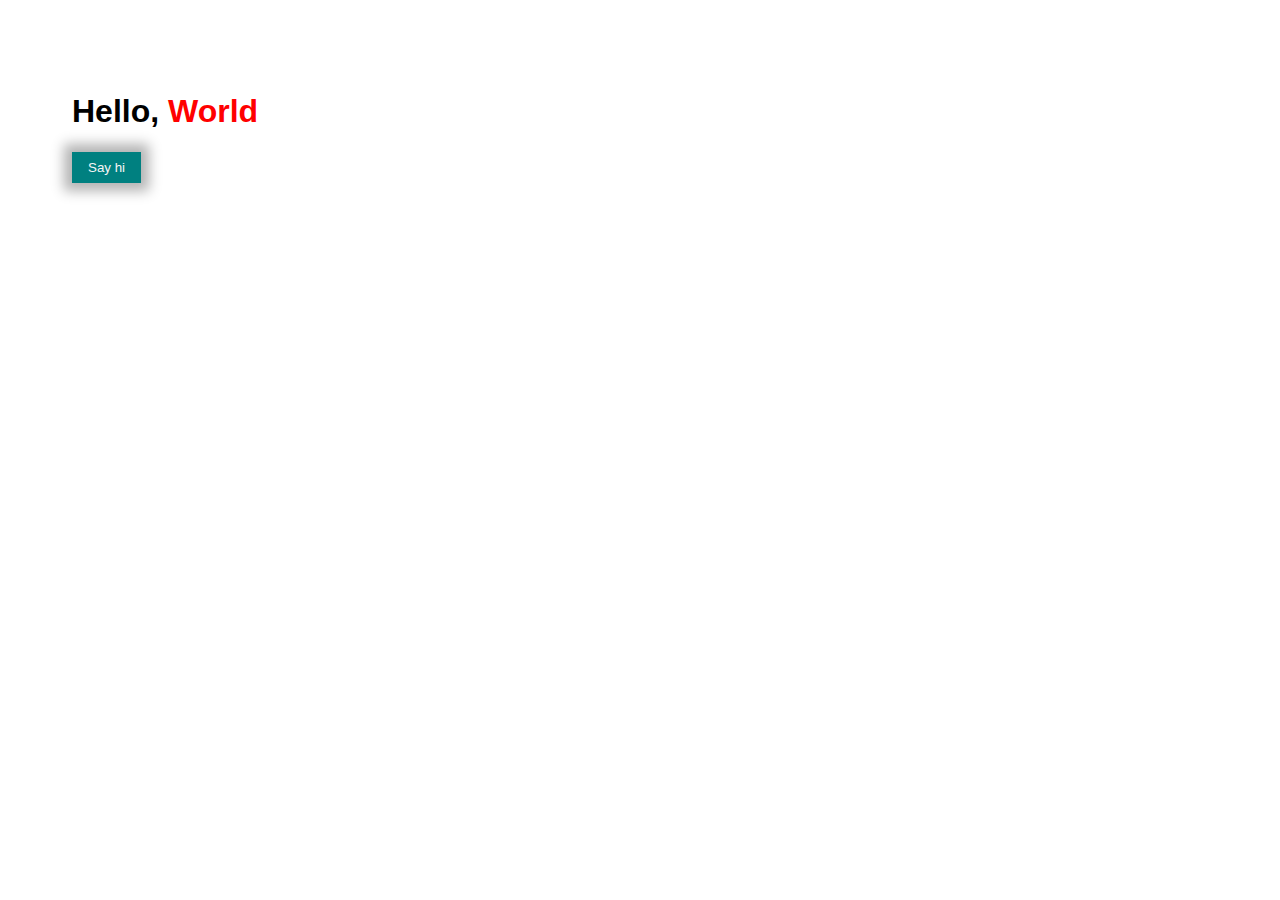
<file: 01_hello_world/index.html>
<!DOCTYPE html>
<html lang="en">
<head>
    <meta charset="UTF-8">
    <meta name="viewport" content="width=device-width, initial-scale=1.0">
    <title>Hello World</title>
    <link rel="stylesheet" href="style.css">
    <script src="script.js" defer></script>
</head>
<body>
    <h1>Hello, <span>World</span></h1>
    <button>Say hi</button>
</body>
</html>
</file>
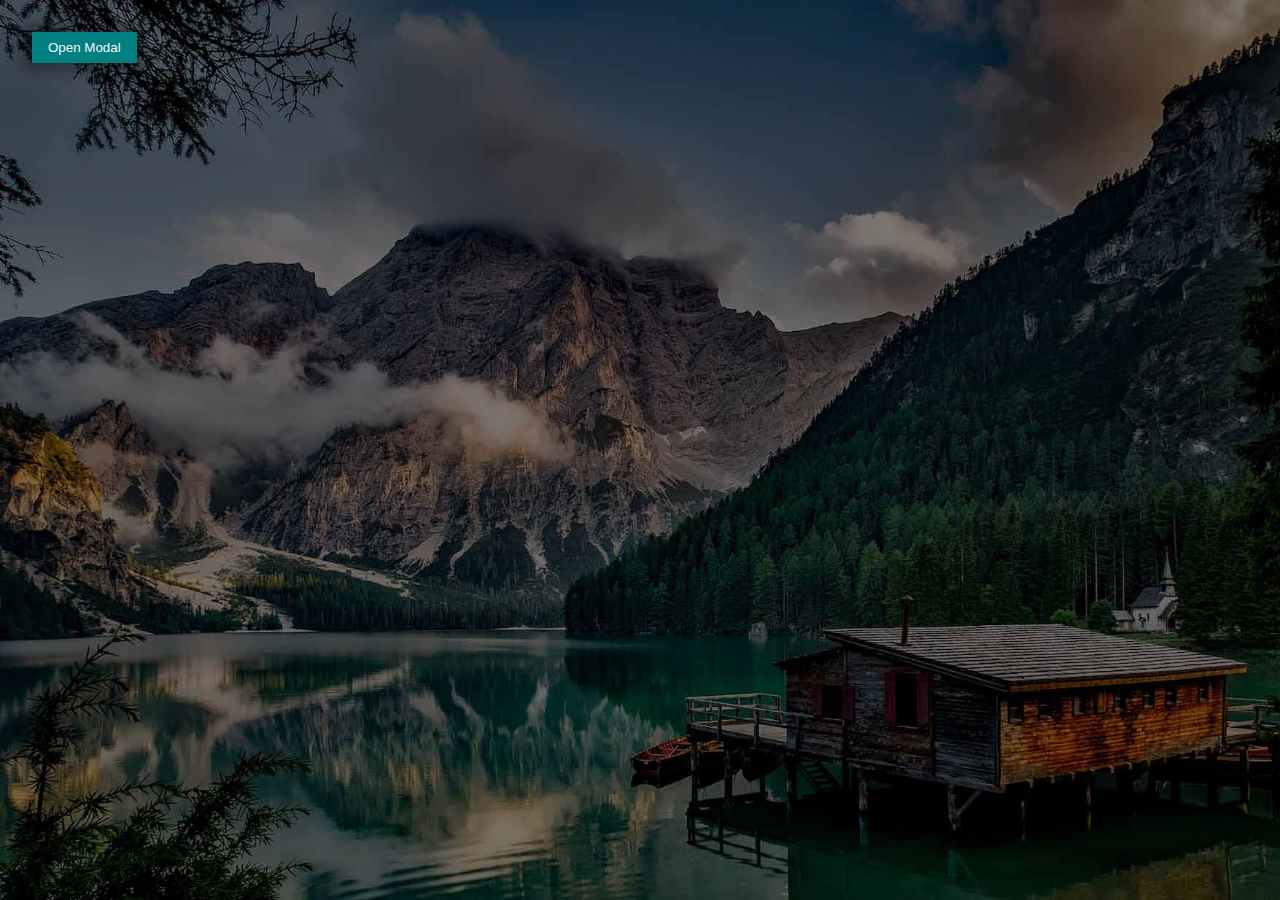
<file: 02_modal/index.html>
<!DOCTYPE html>
<html lang="en">
<head>
    <meta charset="UTF-8">
    <meta name="viewport" content="width=device-width, initial-scale=1.0">
    <title>Modal</title>
    <link rel="stylesheet" href="style.css">
    <script src="script.js" defer></script>
</head>
<body>
    <button id="openModal">Open Modal</button>
    <div class="modal">
        <div class="modal_overlay"></div>
        <div class="modal_content">
            <h1>Hello World!</h1>
            <p>Click anywhere in the modal to close it.</p>
        </div>
    </div>
</body>
</html>
</file>
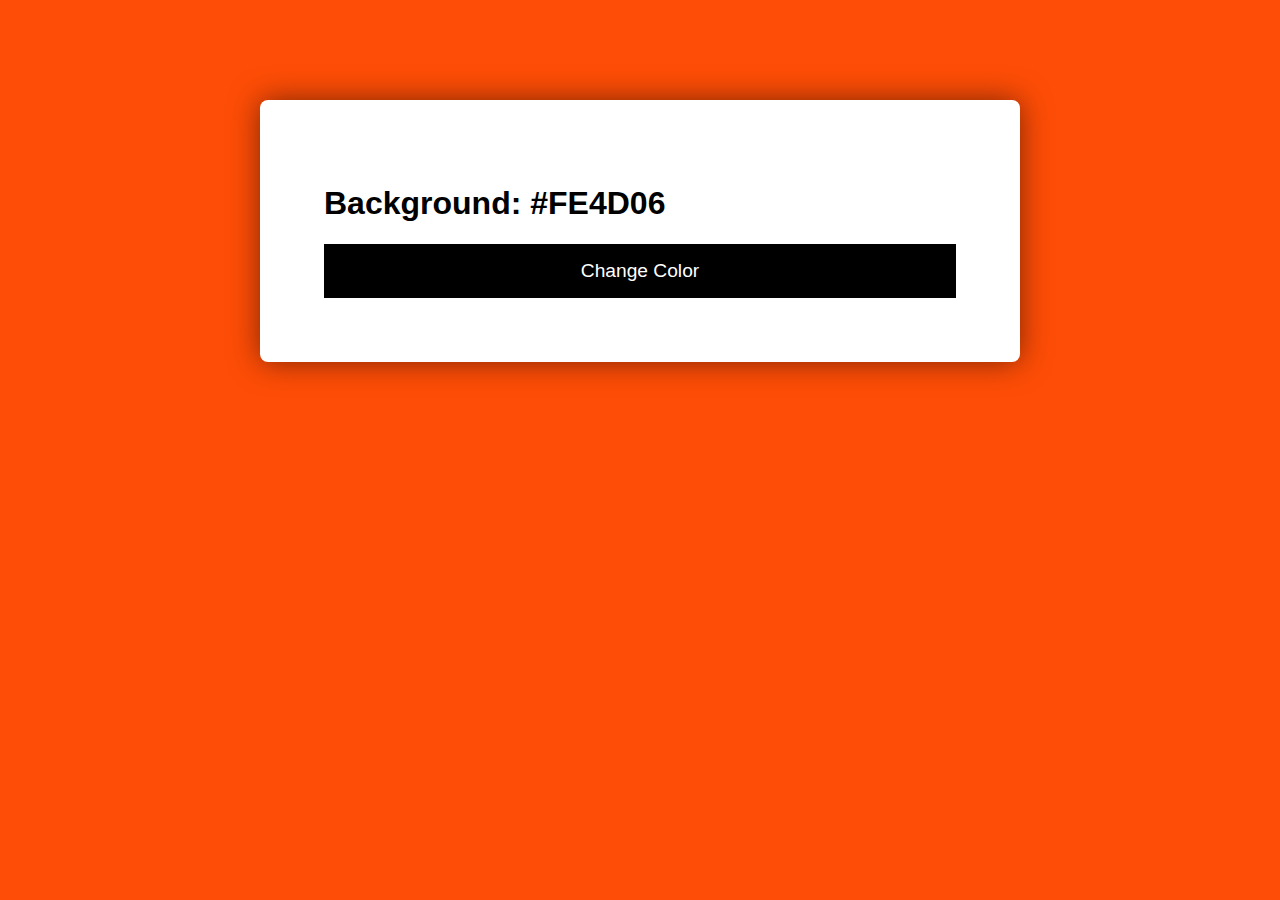
<file: 03_color_flipper/index.html>
<!DOCTYPE html>
<html lang="en">

<head>
    <meta charset="UTF-8">
    <meta name="viewport" content="width=device-width, initial-scale=1.0">
    <title>Document</title>
    <link rel="stylesheet" href="style.css">
    <script src="script.js" defer></script>
</head>

<body>
    <section id="color-display">
        <h1>Background: <span id="current-color">#ffffff</span></h1>
        <button id="color-button">Change Color</button>
    </section>
</body>

</html>
</file>
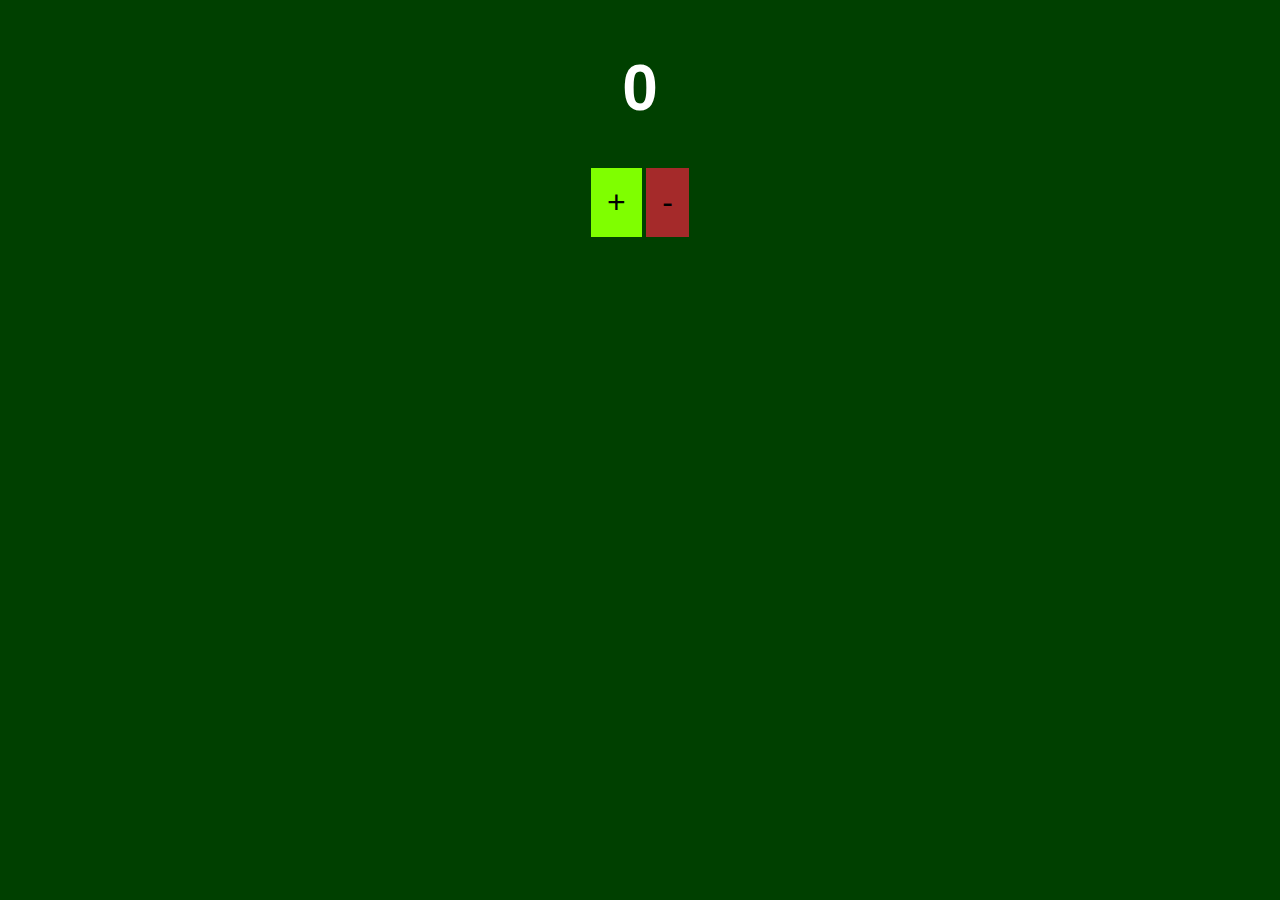
<file: 04_counter/index.html>
<!DOCTYPE html>
<html lang="en">

<head>
    <meta charset="UTF-8">
    <meta name="viewport" content="width=device-width, initial-scale=1.0">
    <title>04 - Counter</title>
    <link rel="stylesheet" href="style.css">
    <script src="script.js" defer></script>
</head>

<body>
    <section id="counter">
        <div>
            <h1 id="counterDisplay">0</h1>
            <div id="counterControls">
                <button id="counterAdd">+</button>
                <button id="counterSub">-</button>
            </div>
        </div>
    </section>
</body>

</html>
</file>
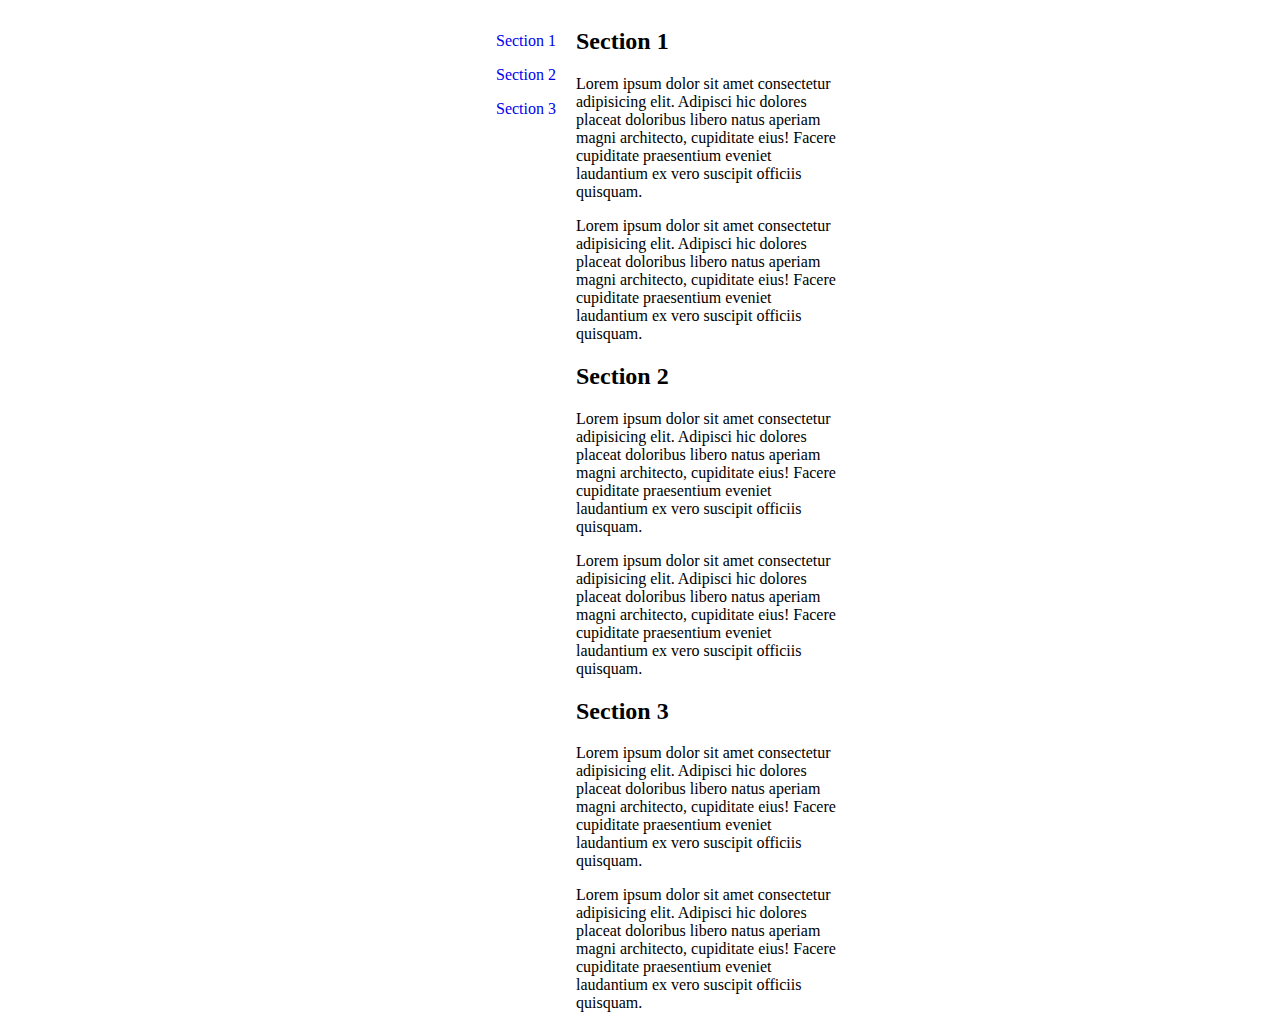
<file: 04_sticky_nav/index.html>
<!DOCTYPE html>
<html lang="en">

<head>
    <meta charset="UTF-8">
    <meta name="viewport" content="width=device-width, initial-scale=1.0">
    <title>05 - Sticky Nav</title>
    <link rel="stylesheet" href="style.css">
    <script src="script.js" defer></script>
</head>

<body>
    <main>
        <nav>
            <ul>
                <li><a href="#section1">Section 1</a></li>
                <li><a href="#section2">Section 2</a></li>
                <li><a href="#section3">Section 3</a></li>
            </ul>
        </nav>
        <article>
            <section id="section1">
                <h2>Section 1</h2>
                <p>Lorem ipsum dolor sit amet consectetur adipisicing elit. Adipisci hic dolores placeat doloribus
                    libero
                    natus aperiam magni architecto, cupiditate eius! Facere cupiditate praesentium eveniet laudantium ex
                    vero suscipit officiis quisquam.</p>
                <p>Lorem ipsum dolor sit amet consectetur adipisicing elit. Adipisci hic dolores placeat doloribus
                    libero
                    natus aperiam magni architecto, cupiditate eius! Facere cupiditate praesentium eveniet laudantium ex
                    vero suscipit officiis quisquam.</p>
            </section>
            <section id="section2">

                <h2>Section 2</h2>
                <p>Lorem ipsum dolor sit amet consectetur adipisicing elit. Adipisci hic dolores placeat doloribus
                    libero
                    natus aperiam magni architecto, cupiditate eius! Facere cupiditate praesentium eveniet laudantium ex
                    vero suscipit officiis quisquam.</p>
                <p>Lorem ipsum dolor sit amet consectetur adipisicing elit. Adipisci hic dolores placeat doloribus
                    libero
                    natus aperiam magni architecto, cupiditate eius! Facere cupiditate praesentium eveniet laudantium ex
                    vero suscipit officiis quisquam.</p>
            </section>
            <section id="section3">
                <h2>Section 3</h2>
                <p>Lorem ipsum dolor sit amet consectetur adipisicing elit. Adipisci hic dolores placeat doloribus
                    libero
                    natus aperiam magni architecto, cupiditate eius! Facere cupiditate praesentium eveniet laudantium ex
                    vero suscipit officiis quisquam.</p>
                <p>Lorem ipsum dolor sit amet consectetur adipisicing elit. Adipisci hic dolores placeat doloribus
                    libero
                    natus aperiam magni architecto, cupiditate eius! Facere cupiditate praesentium eveniet laudantium ex
                    vero suscipit officiis quisquam.</p>
            </section>
        </article>
    </main>
</body>

</html>
</file>
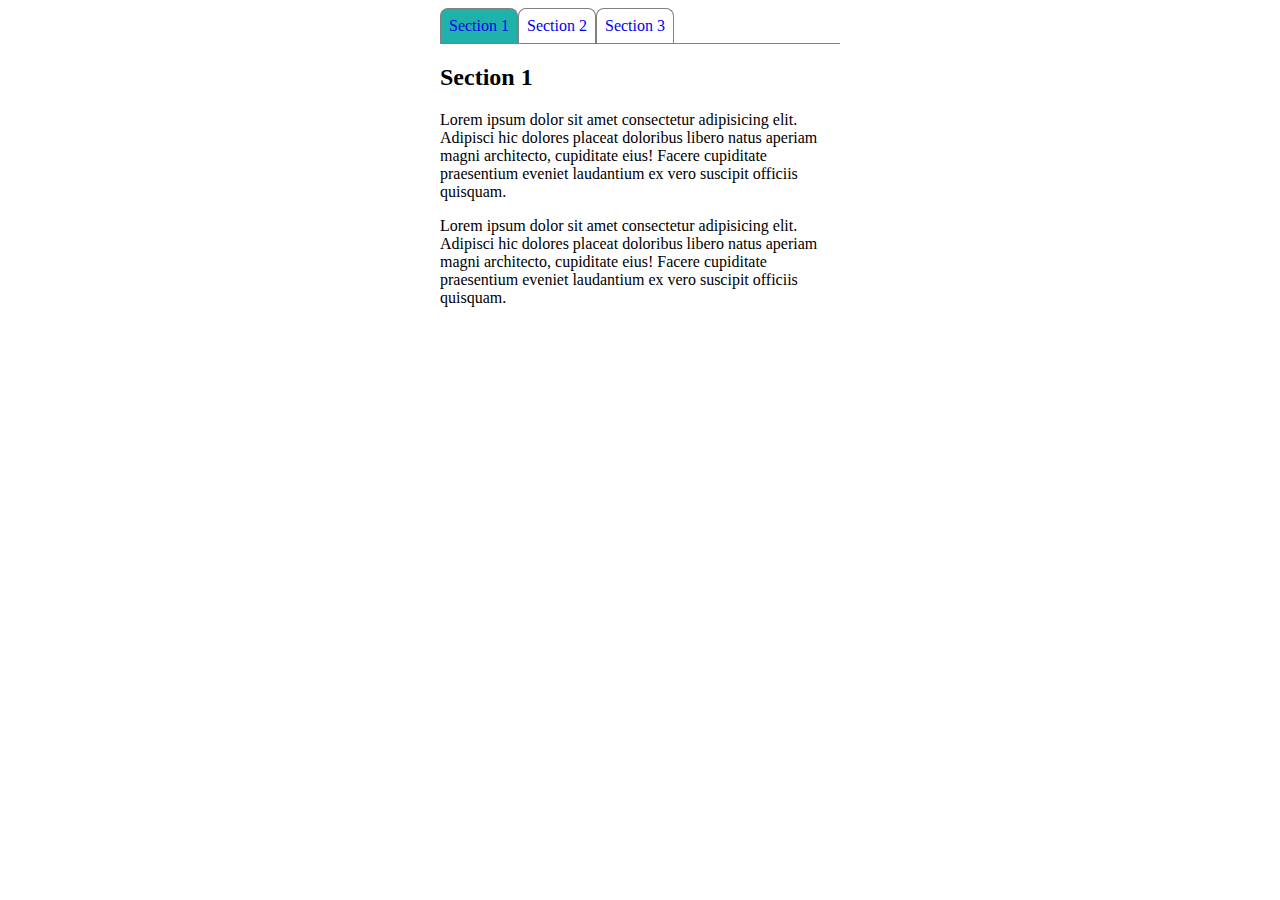
<file: 05_tabs/index.html>
<!DOCTYPE html>
<html lang="en">

<head>
    <meta charset="UTF-8">
    <meta name="viewport" content="width=device-width, initial-scale=1.0">
    <title>06 - Tabs</title>
    <link rel="stylesheet" href="style.css">
    <script src="script.js" defer></script>
</head>

<body>
    <main>
        <nav>
            <ul>
                <li class="active"><a href="#section1">Section 1</a></li>
                <li><a href="#section2">Section 2</a></li>
                <li><a href="#section3">Section 3</a></li>
            </ul>
        </nav>
        <article>
            <section id="section1">
                <h2>Section 1</h2>
                <p>Lorem ipsum dolor sit amet consectetur adipisicing elit. Adipisci hic dolores placeat doloribus
                    libero
                    natus aperiam magni architecto, cupiditate eius! Facere cupiditate praesentium eveniet laudantium ex
                    vero suscipit officiis quisquam.</p>
                <p>Lorem ipsum dolor sit amet consectetur adipisicing elit. Adipisci hic dolores placeat doloribus
                    libero
                    natus aperiam magni architecto, cupiditate eius! Facere cupiditate praesentium eveniet laudantium ex
                    vero suscipit officiis quisquam.</p>
            </section>
            <section class="hidden" id="section2">
                <h2>Section 2</h2>
                <p>Lorem ipsum dolor sit amet consectetur adipisicing elit. Adipisci hic dolores placeat doloribus
                    libero
                    natus aperiam magni architecto, cupiditate eius! Facere cupiditate praesentium eveniet laudantium ex
                    vero suscipit officiis quisquam.</p>
                <p>Lorem ipsum dolor sit amet consectetur adipisicing elit. Adipisci hic dolores placeat doloribus
                    libero
                    natus aperiam magni architecto, cupiditate eius! Facere cupiditate praesentium eveniet laudantium ex
                    vero suscipit officiis quisquam.</p>
            </section>
            <section class="hidden" id="section3">
                <h2>Section 3</h2>
                <p>Lorem ipsum dolor sit amet consectetur adipisicing elit. Adipisci hic dolores placeat doloribus
                    libero
                    natus aperiam magni architecto, cupiditate eius! Facere cupiditate praesentium eveniet laudantium ex
                    vero suscipit officiis quisquam.</p>
                <p>Lorem ipsum dolor sit amet consectetur adipisicing elit. Adipisci hic dolores placeat doloribus
                    libero
                    natus aperiam magni architecto, cupiditate eius! Facere cupiditate praesentium eveniet laudantium ex
                    vero suscipit officiis quisquam.</p>
            </section>
        </article>
    </main>
</body>

</html>
</file>
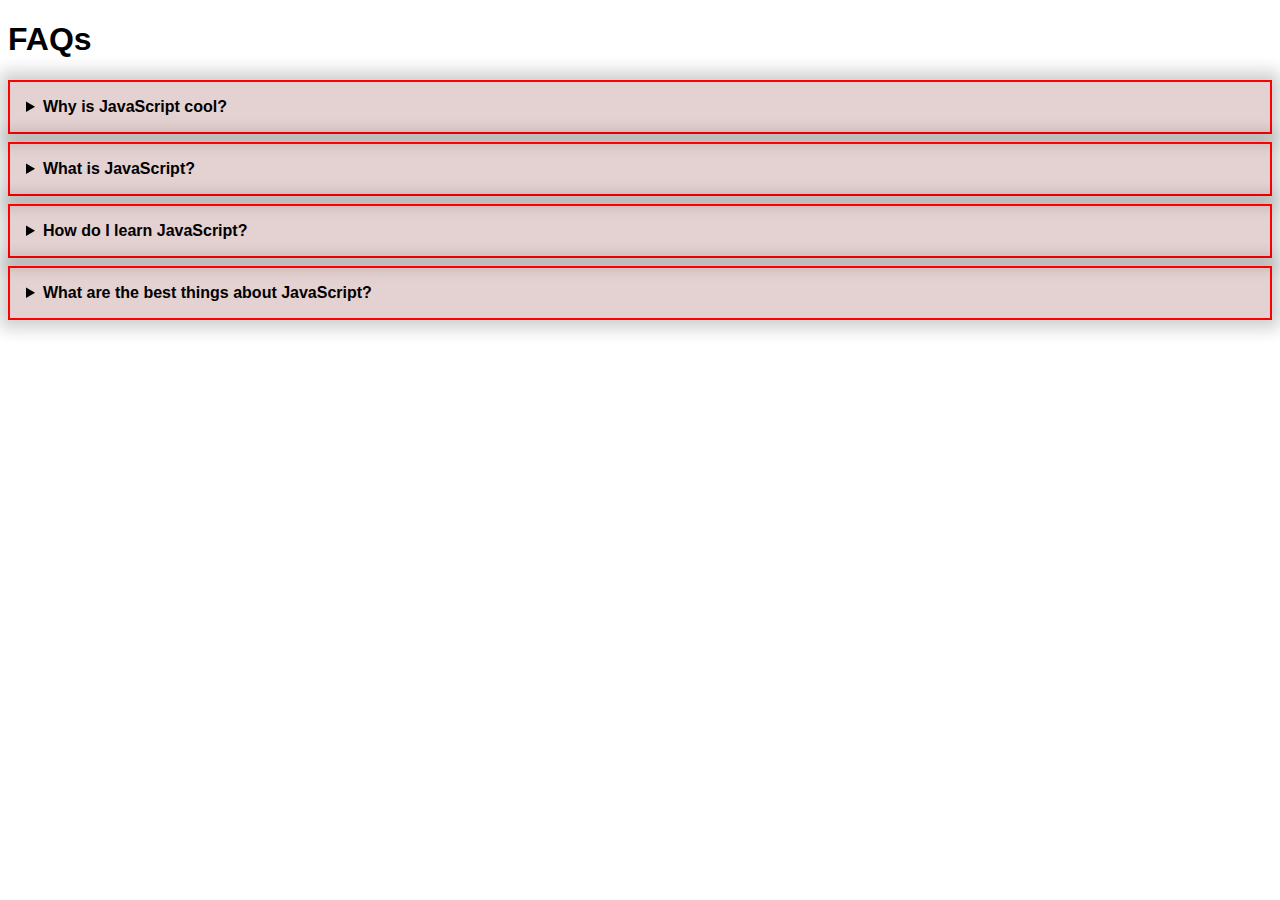
<file: 06_faqs/index.html>
<!DOCTYPE html>
<html lang="en">

<head>
    <meta charset="UTF-8">
    <meta name="viewport" content="width=device-width, initial-scale=1.0">
    <title>07 - FAQs</title>
    <link rel="stylesheet" href="style.css">
    <script src="script.js" defer></script>
</head>

<body>
    <h1>FAQs</h1>
    <div id="faq-container"></div>
</body>
</html>
</file>
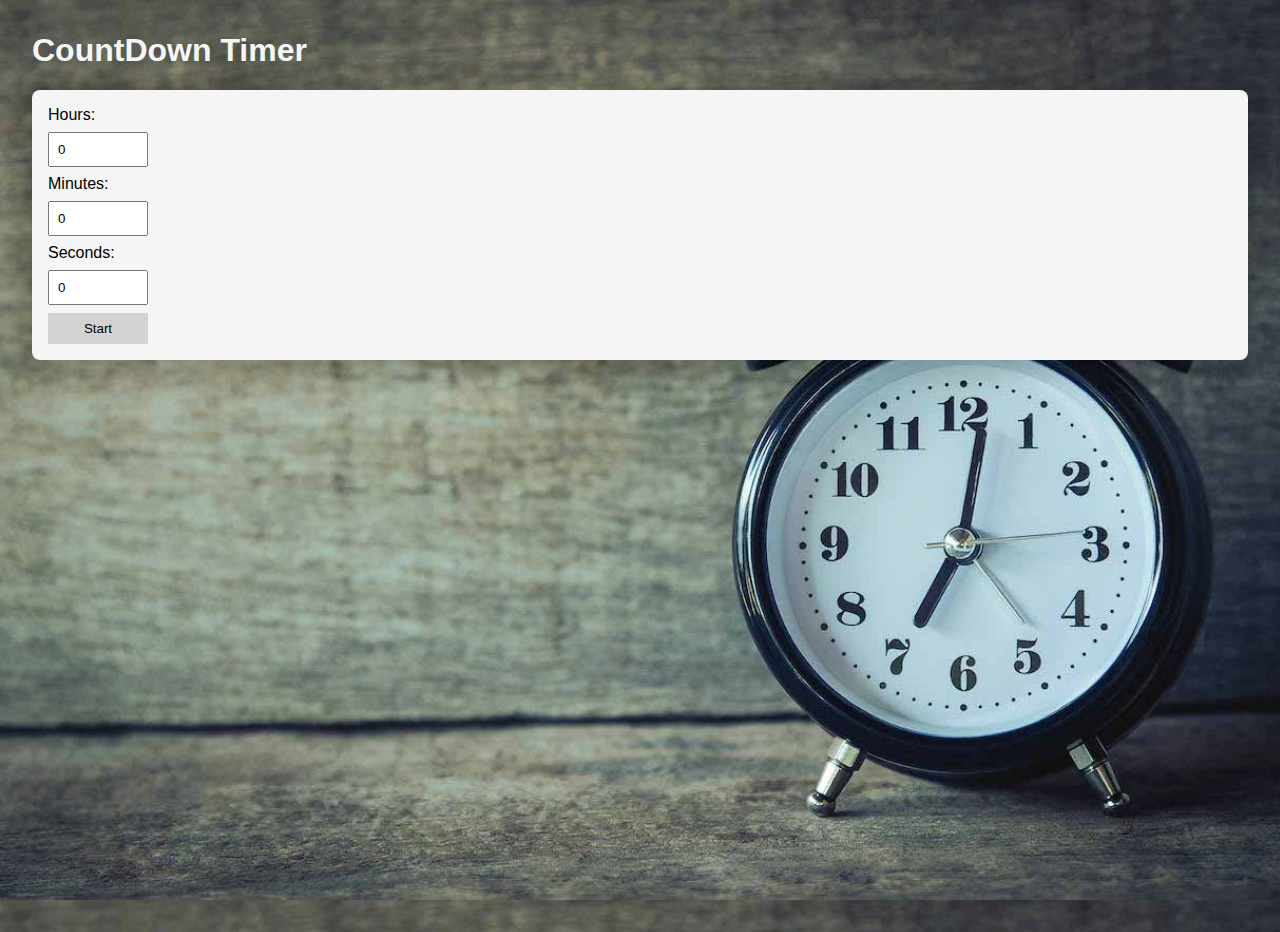
<file: 07_countdown_timer/index.html>
<!DOCTYPE html>
<html lang="en">

<head>
    <meta charset="UTF-8">
    <meta name="viewport" content="width=device-width, initial-scale=1.0">
    <title>07 - Countdown Timer</title>
    <link rel="stylesheet" href="style.css">
    <script src="script.js" defer></script>
</head>

<body>
    <h1>CountDown Timer</h1>
    <div class="container">
        
        <div class="inputs">
            <label for="hoursInput">Hours:</label>
            <input id="hoursInput" type="number" min="0" value="0">

            <label for="minutesInput">Minutes:</label>
            <input id="minutesInput" type="number" min="0" value="0">

            <label for="secondsInput">Seconds:</label>
            <input id="secondsInput" type="number" min="0" value="0">

            <button id="startTimer">Start</button>
        </div>

        <div class="timer">
            <h2>
                <div id="hoursOutput"></div>
                <div id="minutesOutput"></div>
                <div id="secondsOutput"></span>
            </h2>
        </div>
    </div>
    
</body>

</html>
</file>
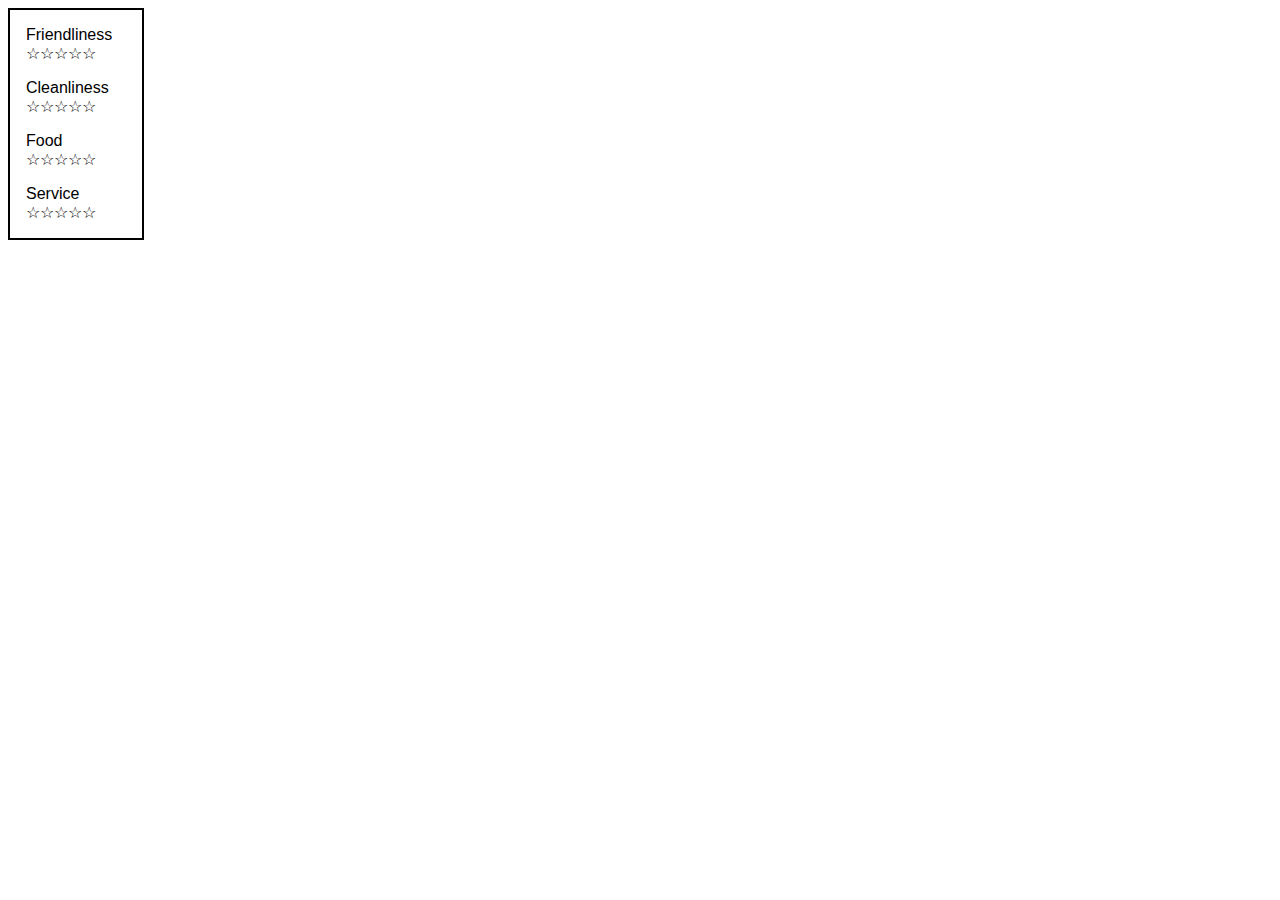
<file: 08_star_rating/index.html>
<!DOCTYPE html>
<html lang="en">
<head>
    <meta charset="UTF-8">
    <meta name="viewport" content="width=device-width, initial-scale=1.0">
    <title>18 - Star Rating</title>
    <link rel="stylesheet" href="style.css">
    <script src="script.js" defer></script>
</head>
<body>
    <div id="ratings"></div>
</body>
</html>
</file>
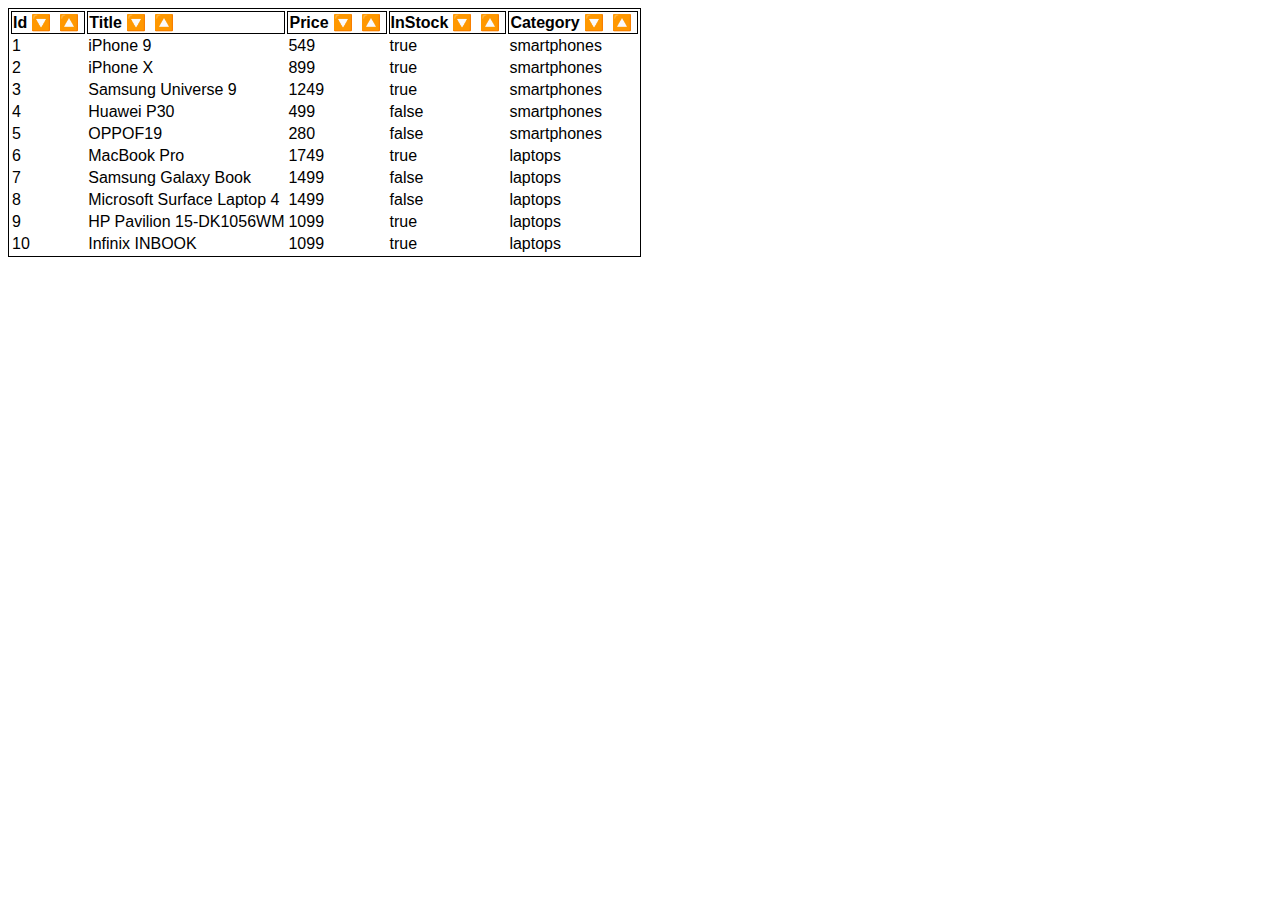
<file: 09_sortable_tables/index.html>
<!DOCTYPE html>
<html lang="en">
<head>
    <meta charset="UTF-8">
    <meta name="viewport" content="width=device-width, initial-scale=1.0">
    <title>09 - Sortable Table</title>
    <link rel="stylesheet" href="style.css">
    <script src="script.js" defer></script>
</head>
<body>
    <div id="sortableTable"></div>
    
</body>
</html>
</file>
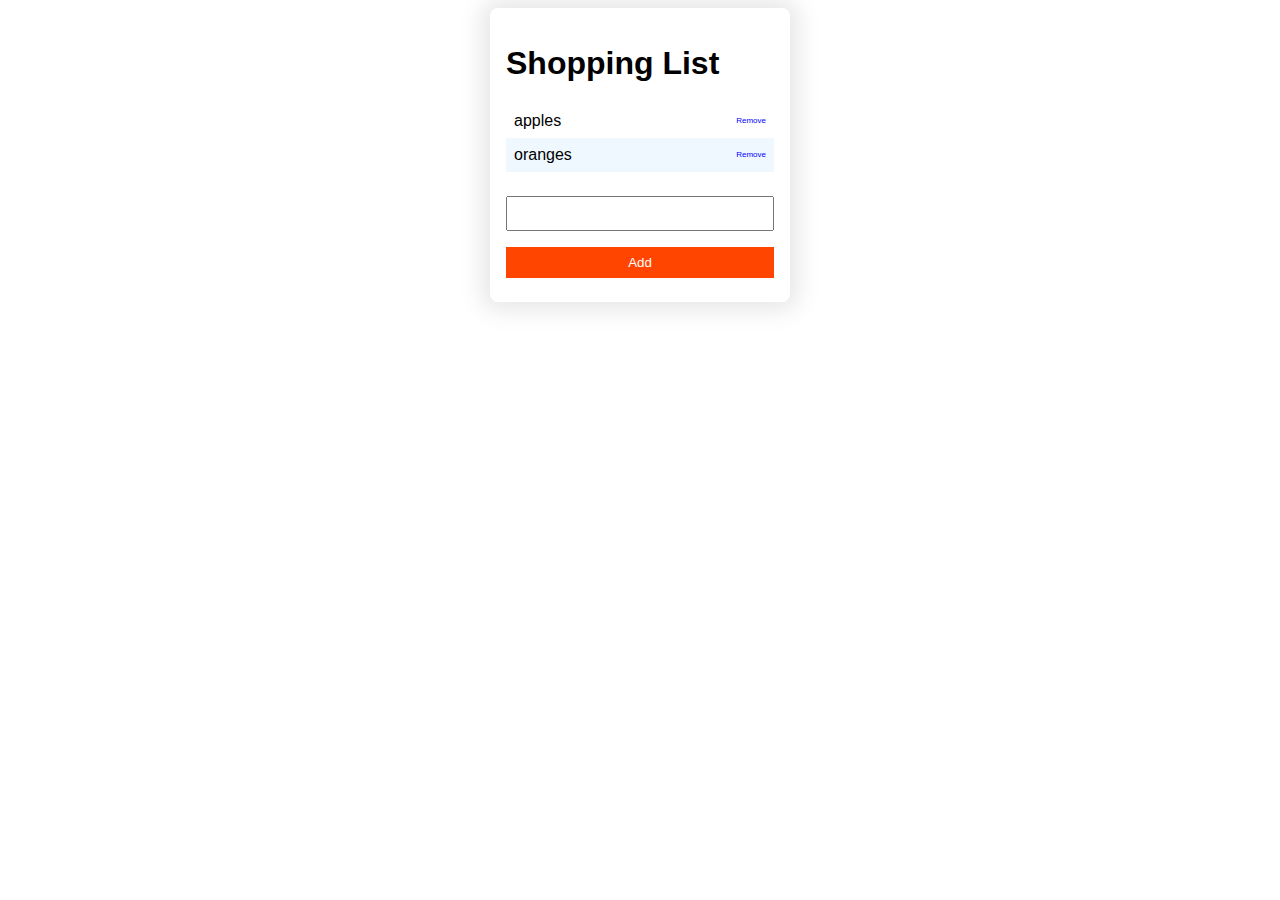
<file: 10_shopping_list/index.html>
<!DOCTYPE html>
<html lang="en">
<head>
    <meta charset="UTF-8">
    <meta name="viewport" content="width=device-width, initial-scale=1.0">
    <title>10 - Shopping List</title>
    <link rel="stylesheet" href="style.css">
    <script src="script.js" defer></script>
</head>
<body>
    <div id="shoppingList">
        <h1>Shopping List</h1>
        <ul id="shoppingListItems"></ul>
        <div class="addItemSection">
            <input type="text" id="newItemText">
            <button id="addItem">Add</button>
        </div>
    </div>
</body>
</html>
</file>
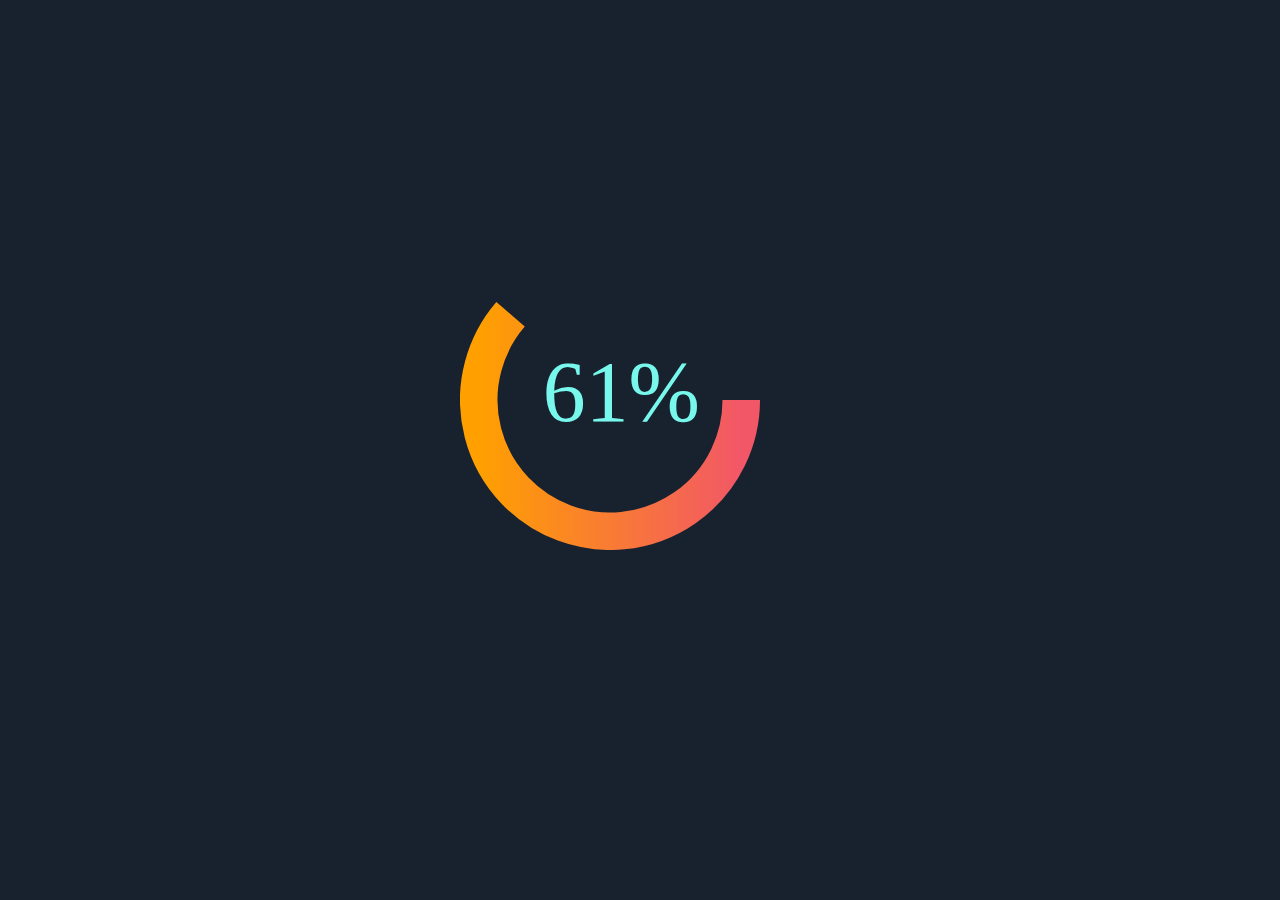
<file: 11_progress_bar/index.html>
<!DOCTYPE html>
<html lang="en">
<head>
    <meta charset="UTF-8">
    <title>Progress Bar</title>
    <link rel="stylesheet" href="styles.css">
</head>
<body>
    <div class="wrapper">
        <div class="container chart" data-size="300" data-value="73" data-arrow="down">
        </div>
    </div>
    <script src="script.js"></script>
</body>
</html>
</file>
<file: 01_hello_world/style.css>
body {
    padding: 4rem;
    font-family: 'Trebuchet MS', 'Lucida Sans Unicode', 'Lucida Grande', 'Lucida Sans', Arial, sans-serif;
}
span {
    color: red;
}
button {
    background-color: teal;
    color: whitesmoke;
    padding: .5rem 1rem;
    border: none;
    cursor: pointer;
    box-shadow: 0 0 12px 8px rgba(0, 0, 0, 0.3);
}
button:hover {
    background-color: darkslategray;
}
</file>
<file: 02_modal/style.css>
html {
    height: 100%;
}

body {
    height: 100%;
    font-family: 'Trebuchet MS', 'Lucida Sans Unicode', 'Lucida Grande', 'Lucida Sans', Arial, sans-serif;
    padding: 0;
    margin: 0;
    background-image: url(background.jpg);
    background-size: cover;
    background-repeat: no-repeat
}

button {
    margin: 2rem;
    display: inline;
    background-color: teal;
    color: whitesmoke;
    padding: .5rem 1rem;
    border: 0;
    box-shadow: 0 0 12px 8px rgba(0, 0, 0, 0.3);
    cursor: pointer;
}

button:hover {
    background-color:darkslategrey;
}

.modal {
    position: absolute;
    left: 0;
    top: 0;
    right: 0;
    bottom: 0;
    display: none;
    height: 100vh;
    justify-content: center;
    align-items: center;
}

.modal.open {
    display: flex;
}

.modal_overlay {
    position: absolute;
    top: 0;
    left: 0;
    right: 0;
    bottom: 0;
    background-color: rgba(0, 0, 0, 0.2);
}

.modal_content {
    background-color: white;
    padding: 4rem;
    position: relative;
    cursor: pointer;
}
</file>
<file: 03_color_flipper/style.css>
body {
    transition: background-color 1s;
}

#color-display {
    font-family: 'Trebuchet MS', 'Lucida Sans Unicode', 'Lucida Grande', 'Lucida Sans', Arial, sans-serif;
    margin: 100px auto;
    width: 50%;
    background-color: #fff;
    box-shadow: 0 0 30px rgba(0, 0, 0, 0.5);
    padding: 4rem;
    border-radius: .5rem;
}

#color-display h1 {
    font-weight: 900;
}

#color-button {
    width: 100%;
    background-color: black;
    color: white;
    border: none;
    padding: 1rem;
    font-size: 1.2rem;
    cursor: pointer;
}

#color-button:hover {
    background-color: #333;
}
</file>
<file: 04_counter/style.css>
body {
    font-family: sans-serif;
}

#counter {
    display: flex;
    width: 100%;
    justify-content: center;
}

#counterDisplay {
    font-size: 4rem;
    text-align: center;
    color: white;
}

#counter  button {
    border: 0;
    padding: 1rem;
    font-size: 2rem;
    cursor: pointer;
}

#counterAdd {
    background-color: chartreuse;
}

#counterSub {
    background-color:brown;
}
</file>
<file: 04_sticky_nav/style.css>
main {
    display: flex;
    width: 400px;
    margin: 0 auto;
}

nav {
    position: relative;
}

nav ul {
    width: 6rem;
    list-style-type: none;
}

nav ul li {
    padding: .5rem;
}

nav ul a {
    padding: .5rem;
    text-decoration: none;
}

/* nav.sticky {
    position: sticky;
    top: 0;
} */

nav a.active {
    background-color: lightseagreen;
    color: white;
}
</file>
<file: 05_tabs/style.css>
main {
    width: 400px;
    margin: 0 auto;
}

nav {
    width: 100%;
}

nav ul {
    list-style-type: none;
    display: flex;
    padding: 0;
    margin: 0;
    justify-content: flex-start;
    border-bottom: 1px solid gray;
}

nav ul li {
    padding: .5rem;
    border-top: 1px solid gray;
    border-left: 1px solid gray;
    border-right: 1px solid gray;
    border-top-left-radius: .5rem;
    border-top-right-radius: .5rem;
}

nav ul a {
    text-decoration: none;
}

nav li.active {
    background-color: lightseagreen;
    color: white;
}

.hidden {
    display: none;
}
</file>
<file: 06_faqs/style.css>
body {
    font-family:'Trebuchet MS', 'Lucida Sans Unicode', 'Lucida Grande', 'Lucida Sans', Arial, sans-serif;
}

details {
    cursor: pointer;
    padding: 1rem;
    margin: .5rem 0;
    background-color: rgba(119, 25, 25, 0.2);;
    font-weight: 400;
    border: 2px solid red;
    box-shadow: 0 0 16px 8px rgba(0, 5, 5, 0.2);
}

details p {
    font-size: .75rem;
}

summary {
    font-weight: 700;
}
</file>
<file: 07_countdown_timer/style.css>
html, body {
    height: 100%;
}

body {
    font-family: 'Franklin Gothic Medium', 'Arial Narrow', Arial, sans-serif;
    margin: 2rem;
    background-image: url(timer-bg.jpg);
    background-size: cover;
}

h1 {
    color: whitesmoke;
}

.container {
    display: flex;
    gap: 2rem;
    box-shadow: 0 0 24px 8px rgba(0, 0, 0, 0.2);
    padding: 1rem;
    border-radius: .5rem;
    background-color: whitesmoke;
}

.inputs {
    display: flex;
    flex-direction: column;
    gap: .5rem;
    width: 100px;
}

.inputs input {
    padding: .5rem;
}

.inputs button {
    border: 0;
    padding: .5rem 1rem;
    background-color: lightgrey;
    cursor: pointer;
}

.inputs button:hover {
    background-color: white;

}

.timer {
    width: 100%;
    display: flex;
    align-items: center;
    justify-content: center;
    font-size: 2rem;
}
</file>
<file: 08_star_rating/style.css>
body {
    font-family: sans-serif;
}

#ratings {
    display: flex;
    flex-direction: column;
    gap: 1rem;
    border: 2px solid black;
    padding: 1rem;
    width: 100px;
}

.empty::before {
    content: '☆';
    cursor: pointer;
}

.filled::before {
    content: '★';
    cursor: pointer;
}
</file>
<file: 09_sortable_tables/style.css>
body {
    font-family: sans-serif;
}

table, th {
    text-align: left;
    border: 1px solid black;
}

th > span {
    margin: .25rem;
    cursor: pointer;
}
</file>
<file: 10_shopping_list/style.css>
* {
    box-sizing: border-box;
}

body {
    font-family: 'Lucida Sans', 'Lucida Sans Regular', 'Lucida Grande', 'Lucida Sans Unicode', Geneva, Verdana, sans-serif;
}

#shoppingList {
    width: 300px;
    margin: 0 auto;
    border-radius: .5rem;
    padding: 1rem;
    box-shadow: 0 0 24px 8px rgba(0, 0, 0, 0.1);
}

#shoppingListItems {
    margin: 0;
    padding: 0;
    list-style-type: none;
}

#shoppingListItems li {
    padding: .5rem;
    display: flex;
    justify-content: space-between;
    align-items: center;
}

#shoppingListItems li:nth-child(even) {
    background-color: aliceblue;
}

.addItemSection {
    width: 100%;
    margin-top: 1rem;
}

.addItemSection input, .addItemSection button {
    width: 100%;
    padding: .5rem;
    margin: .5rem 0;
}

.addItemSection button {
    background-color: orangered;
    color: white;
    border: 0;
}

.remove-item {
    font-size: .5rem;
    cursor: pointer;
    color: blue;
}
</file>
<file: 11_progress_bar/styles.css>
body {
  background-color: #18222f;
}
.wrapper {
  position: absolute;
  width: 400px;
  height: 400px;
  margin: auto;
  top: 0;
  left: 0;
  bottom: 0;
  right: 0;
  display: flex;
}
.container {
  font: 1px;
  padding: 0 20px;
}
</file>
